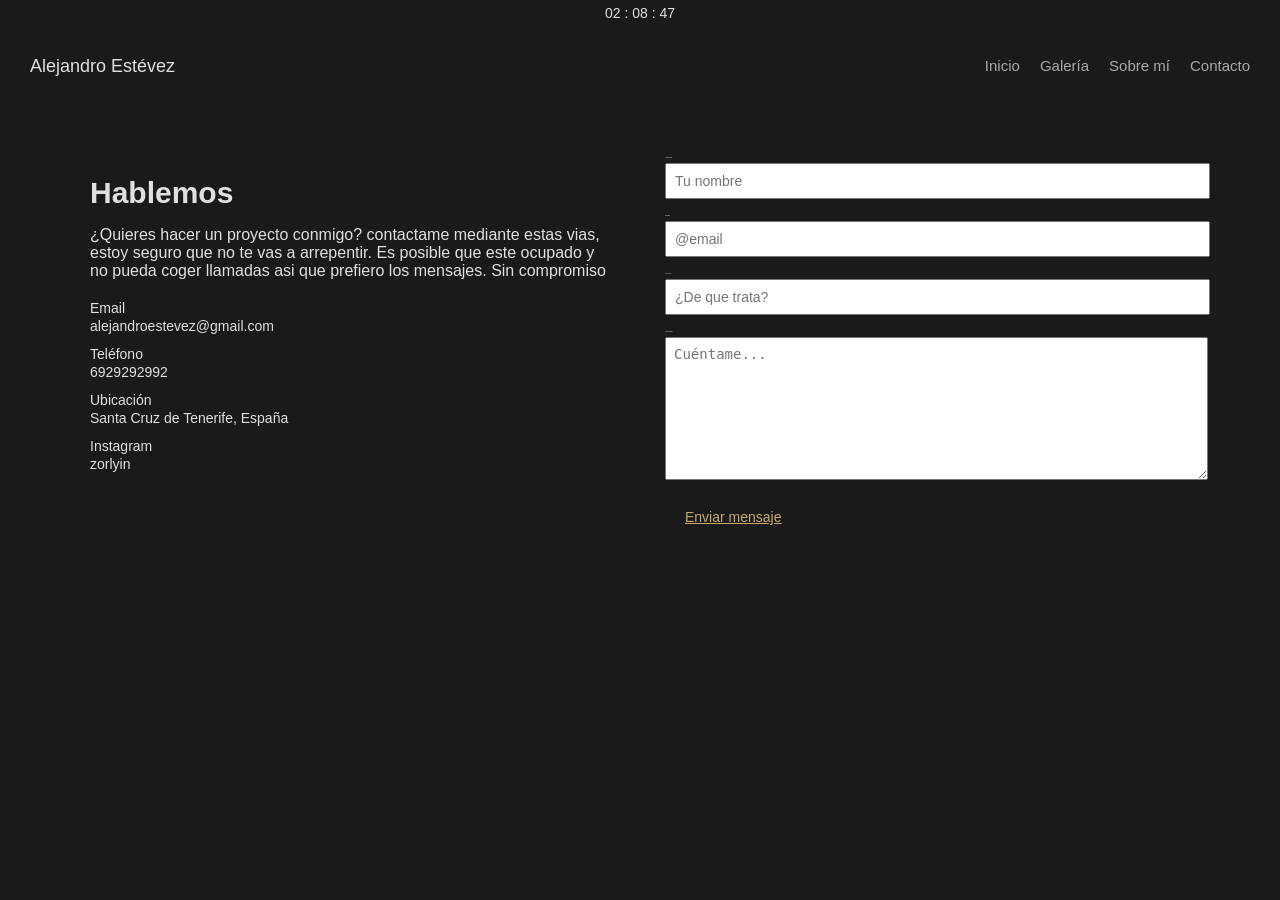
<file: contacto.html>
<!DOCTYPE html>
<html lang="es">
<head>
    <meta charset="UTF-8">
    <meta name="viewport" content="width=device-width, initial-scale=1.0">
    <title>Contacto — Alejandro Estevez</title>
    <link rel="stylesheet" href="css/styles.css">
</head>
<body>

    <div class="reloj-bar">
        <span id="reloj">00 : 00 : 00</span>
    </div>

    <header class="main-header">

        <div class="logo">Alejandro Estévez</div>
        <nav class="main-nav">
            
            <ul>
                <li><a href="index.html">Inicio</a></li>
                <li><a href="galeria.html">Galería</a></li>
                <li><a href="sobre.html">Sobre mí</a></li>
                <li><a href="contacto.html" class="activo">Contacto</a></li>
            </ul>
        </nav>
    </header>

    <main class="content-wrapper">

        <div class="contacto-grid">

            <div class="contacto-info">
                <h1>Hablemos</h1>
                <p>
                    ¿Quieres hacer un proyecto conmigo? contactame mediante estas vias, estoy seguro que no te vas a arrepentir.
                    Es posible que este ocupado y no pueda coger llamadas asi que prefiero los mensajes. Sin compromiso
                </p>
                <div class="contacto-dato">
                    <span>Email</span>
                    alejandroestevez@gmail.com
                </div>
                <div class="contacto-dato">
                    <span>Teléfono</span>
                    6929292992
                </div>
                <div class="contacto-dato">
                    <span>Ubicación</span>
                    Santa Cruz de Tenerife, España
                </div>
                <div class="contacto-dato">
                    <span>Instagram</span>
                    zorlyin
                </div>
            </div>

            <div class="contacto-form">
                <div class="form-grupo">
                    <label for="nombre">Nombre</label>
                    <input type="text" id="nombre" placeholder="Tu nombre">
                </div>
                <div class="form-grupo">
                    <label for="email">Email</label>
                    <input type="email" id="email" placeholder="@email">
                </div>
                <div class="form-grupo">
                    <label for="asunto">Asunto</label>
                    <input type="text" id="asunto" placeholder="¿De que trata?">
                </div>
                <div class="form-grupo">
                    <label for="mensaje">Mensaje</label>
                    <textarea id="mensaje" placeholder="Cuéntame..."></textarea>
                </div>
                <button class="btn" onclick="enviarFormulario()">Enviar mensaje</button>
            </div>

        </div>
    </main>


    <script src="script/script.js"></script>
</body>
</html>
</file>
<file: css/styles.css>
body {
    background-color:#1a1a1a;
    color: #e0e0e0;
    font-family: Arial, sans-serif;
    margin: 0;
    padding: 0;}


/* reloj */
.reloj-bar {
    text-align: center;
    padding: 5px;
    font-size: 14px;}

/* header */
.main-header {
    padding:15px 30px;
    display:flex;
    justify-content: space-between;
    align-items: center;}

.logo {
    font-size: 18px;}

.main-nav ul {
    list-style: none;
    margin 0;
    padding:0;
    display:   flex;
    gap:20px;}

.main-nav a {
    color: #aaa;
    text-decoration: none;
    font-size:15px;}



/* contenido */
.content-wrapper {
    max-width: 1100px;
    margin: 0 auto;
    padding: 30px;}

hr {
    border: none;
    border-top: 1px solid #333;
    margin: 15px 0;}

/* index */
.hero {
    display: flex;
    gap: 40px;
    align-items: center;
    margin-top:20px;}






.hero-texto { flex: 1; }

.hero-texto h1 { font-size: 36px; margin-bottom:10px; }

.hero-texto h1 em { color:#c8a96e; }

.hero-texto .subtitulo { color: #888; font-size: 13px; margin-bottom: 15px; }

.hero-texto p { color: #bbb; line-height: 1.7; margin-bottom:20px; }

/* boton */
.btn {
    padding: 10px 20px;
    color: #c8a96e;
    font-size: 14px;
    background: none;
    border: none;
    text-decoration: underline;}


/* slideshow */
.slideshow-container {
    flex: 1;
    position:relative;
    width:200%;
    aspect-ratio: 4/3;}



.slideshow-container img {
    position: absolute;
    top: 0; left: 0;
    width: 100%; height: 100%;
    opacity: 0;}



.slideshow-container img.visible { opacity: 1; }
.slide-info { font-size: 13px; margin-top: 8px; text-align:right; }


/* galeria */
.galeria-header {
    display: flex;
    justify-content:space-between;
    align-items: center;
    margin-bottom:25px;
    border-bottom: 1px solid #333;
    padding-bottom:15px;}



.galeria-header h1 { 
    
    font-size: 28px; }



.galeria-grid { 
    
    columns:3; column-gap:10px; }


.galeria-item {
    break-inside: avoid;
     margin-bottom:10px; }



.galeria-item img {
    
    width:100%; display: block; }



/* sobre mi */
.sobre-grid { display: flex; gap: 40px; align-items: flex-start; }


.sobre-foto img { width:300px; }




.datos-tabla { width: 100%; border-collapse: collapse; margin-top: 20px; font-size:14px; }

.datos-tabla tr { border-bottom:1px solid #333; }

.datos-tabla th { text-align: left;padding: 8px 0; color: #aaa; font-weight: normal; width:40%; }

.datos-tabla td { padding:8px 0; }


/* contacto */
.contacto-grid { display: flex;gap: 50px;margin-top: 20px; }

.contacto-info { flex: 1; }

.contacto-info h1 { font-size:30px;margin-bottom:10px; }

.contacto-info p {  margin-bottom: 20px; }

.contacto-dato { margin-bottom:12px; font-size:14px;  }

.contacto-dato span { display:block;  margin-bottom:2px; }

.contacto-form { flex: 1; }


.form-grupo { margin-bottom:15px; }

.form-grupo label { display: block; font-size: 2px;  margin-bottom:5px; }

.form-grupo input,
.form-grupo textarea {
    width: 100%;
    padding: 8px;
    font-size: 14px;}

.form-grupo textarea { resize:vertical; min-height:125px; }
.form-grupo textarea:focus { outline: none; border-color: #c8a96e; }
</file>
